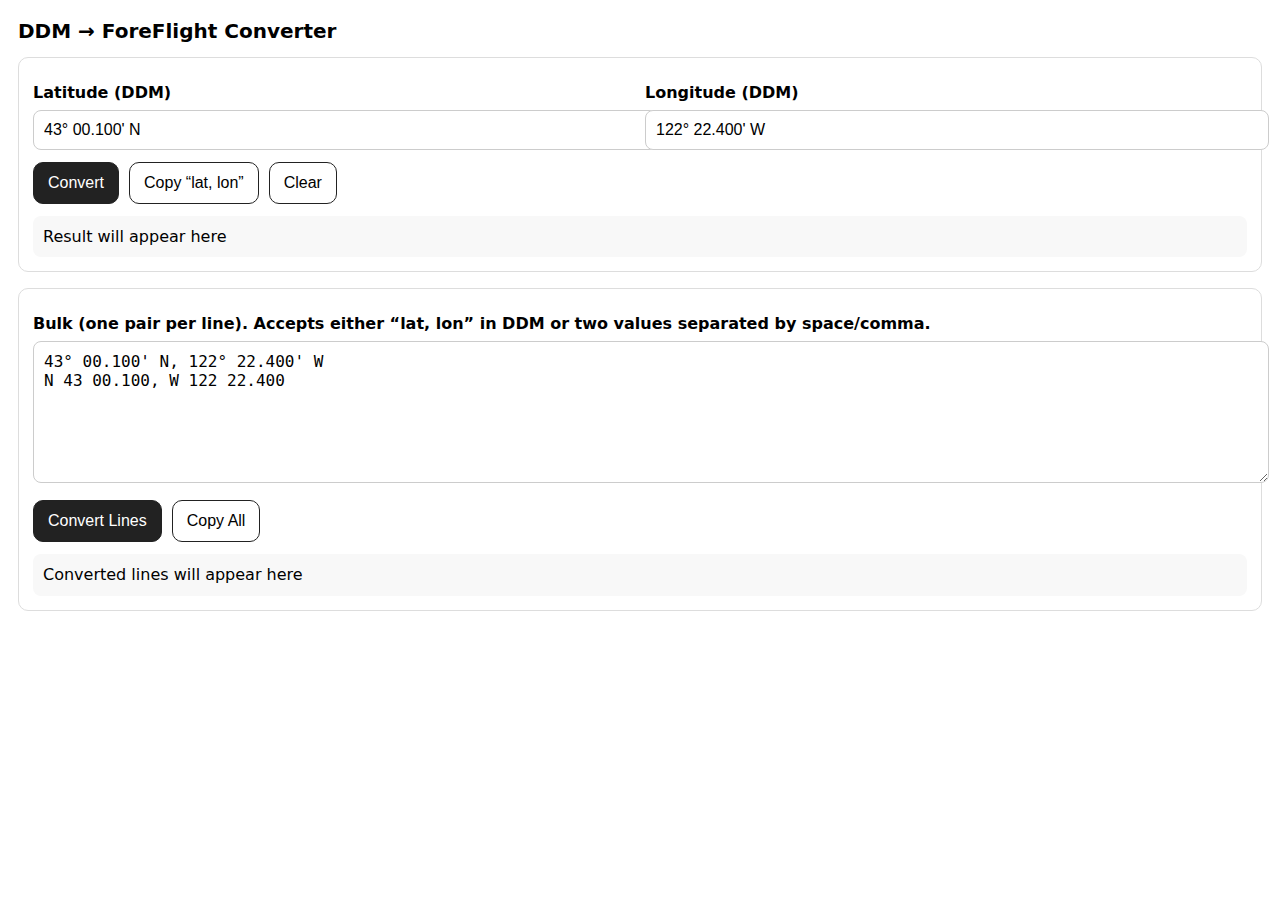
<file: Index.html>
<!doctype html>
<html lang="en">
<head>
  <meta charset="utf-8" />
  <meta name="viewport" content="width=device-width,initial-scale=1" />
  <title>DDM → ForeFlight (Decimal Degrees)</title>
  <style>
    :root { font-family: -apple-system, system-ui, Segoe UI, Roboto, Helvetica, Arial, sans-serif; }
    body { margin: 18px; line-height: 1.35; }
    h1 { font-size: 1.25rem; margin: 0 0 12px; }
    .card { border: 1px solid #ddd; border-radius: 10px; padding: 14px; margin: 10px 0 16px; }
    label { display:block; font-weight:600; margin:10px 0 6px; }
    input, textarea { width: 100%; font-size: 16px; padding: 10px; border:1px solid #ccc; border-radius:8px; }
    textarea { min-height: 120px; }
    .row { display:flex; gap:10px; }
    .row > div { flex:1; }
    button { font-size:16px; padding:11px 14px; border:1px solid #222; background:#fff; border-radius:10px; }
    button.primary { background:#222; color:#fff; }
    .out { background:#f8f8f8; padding:10px; border-radius:8px; word-break:break-all; }
    .small { color:#666; font-size:0.9rem; }
  </style>
</head>
<body>
  <h1>DDM → ForeFlight Converter</h1>
  <div class="card">
    <div class="row">
      <div>
        <label for="lat">Latitude (DDM)</label>
        <input id="lat" placeholder="e.g. 43° 00.100' N or N 43 00.100" />
      </div>
      <div>
        <label for="lon">Longitude (DDM)</label>
        <input id="lon" placeholder="e.g. 122° 22.400' W or W 122 22.400" />
      </div>
    </div>
    <div style="margin-top:12px;display:flex;gap:10px;flex-wrap:wrap">
      <button class="primary" id="convertBtn">Convert</button>
      <button id="copyBtn">Copy “lat, lon”</button>
      <button id="clearBtn">Clear</button>
    </div>
    <div style="margin-top:12px">
      <div class="out" id="out">Result will appear here</div>
      <div class="small" id="notes"></div>
    </div>
  </div>

  <div class="card">
    <label for="bulk">Bulk (one pair per line). Accepts either “lat, lon” in DDM or two values separated by space/comma.</label>
    <textarea id="bulk" placeholder="43° 00.100' N, 122° 22.400' W
N 43 00.100, W 122 22.400
43 00.100 N  122 22.400 W"></textarea>
    <div style="margin-top:12px;display:flex;gap:10px;flex-wrap:wrap">
      <button class="primary" id="bulkBtn">Convert Lines</button>
      <button id="bulkCopyBtn">Copy All</button>
    </div>
    <div class="out" id="bulkOut" style="margin-top:12px; white-space:pre-wrap">Converted lines will appear here</div>
  </div>

<script>
/*
  Parse DDM like:
   - 43° 00.100' N
   - N 43 00.100
   - 43 00.100N
   - 122°22.400'W
  Returns signed decimal degrees, or throws with a friendly message.
*/
function parseDDMToDecimal(s, isLat = null) {
  if (!s || !s.trim()) throw new Error("Empty value.");
  const str = s.trim().replace(/\s+/g, ''); // simplify parsing, keep signs/letters
  // Grab hemisphere if present
  const hemiMatch = str.match(/([NSEW])/i);
  const hemi = hemiMatch ? hemiMatch[1].toUpperCase() : null;

  // Extract degrees + minutes (minutes may be decimal). Allow separators ° ' or non-digits.
  // Example matches: 43°00.100', 43 00.100, 122d22.4
  const dm = str.replace(/[NSEW]/ig,'').match(/^(-?\d{1,3})\D*?(\d{1,2}(?:\.\d+)?)$/);
  if (!dm) {
    // Try the pattern with explicit separators remaining
    const dm2 = str.replace(/[NSEW]/ig,'').match(/^(-?\d{1,3})[^0-9\-]+(\d{1,2}(?:\.\d+)?)/);
    if (!dm2) throw new Error("Couldn’t find degrees and minutes. Use like 43°00.100'N");
    return finalize(dm2, hemi, isLat);
  }
  return finalize(dm, hemi, isLat);

  function finalize(m, hemi, isLat) {
    let deg = Number(m[1]);
    const minutes = Number(m[2]);
    if (Number.isNaN(deg) || Number.isNaN(minutes)) throw new Error("Invalid numbers.");
    // Range sanity
    if (minutes < 0 || minutes >= 60) throw new Error("Minutes must be 0–59.999…");
    if (isLat === true && (Math.abs(deg) > 90)) throw new Error("Latitude degrees must be ≤ 90.");
    if (isLat === false && (Math.abs(deg) > 180)) throw new Error("Longitude degrees must be ≤ 180.");

    let decimal = Math.abs(deg) + minutes/60;
    // Determine sign from hemisphere or degree sign
    if (hemi === 'S' || hemi === 'W') decimal = -decimal;
    if (!hemi && deg < 0) decimal = -decimal;

    // If isLat known, clamp sign based on typical hemispheres if no hemi given (optional)
    // Not enforcing; ForeFlight accepts either hemisphere or sign.

    return decimal;
  }
}

// Format helpers
const fmt6 = n => (Math.round(n * 1e6) / 1e6).toFixed(6);

function convertSingle() {
  const latIn = document.getElementById('lat').value;
  const lonIn = document.getElementById('lon').value;
  const out = document.getElementById('out');
  const notes = document.getElementById('notes');

  try {
    const lat = parseDDMToDecimal(latIn, true);
    const lon = parseDDMToDecimal(lonIn, false);

    const pairComma = `${fmt6(lat)}, ${fmt6(lon)}`; // ForeFlight-friendly
    const pairSpace = `${fmt6(lat)} ${fmt6(lon)}`;

    out.textContent = `Decimal degrees (paste into ForeFlight): ${pairComma}\nAlt: ${pairSpace}`;
    notes.textContent = "Tip: Tap “Copy” to put “lat, lon” on your clipboard.";
    return pairComma;
  } catch (e) {
    out.textContent = "Error: " + e.message;
    notes.textContent = "";
    throw e;
  }
}

function convertBulk() {
  const lines = document.getElementById('bulk').value.split(/\r?\n/);
  const results = [];
  for (const raw of lines) {
    const line = raw.trim();
    if (!line) { results.push(""); continue; }
    try {
      // Accept either "lat, lon" or "lat ... lon"
      // Split by comma first; if not, split by whitespace into two tokens.
      let latStr, lonStr;
      if (line.includes(',')) {
        const parts = line.split(',');
        latStr = parts[0];
        lonStr = parts.slice(1).join(','); // in case comma in minutes formatting
      } else {
        const parts = line.split(/\s{1,}/);
        if (parts.length < 2) throw new Error("Need both lat and lon on one line.");
        latStr = parts[0];
        lonStr = parts.slice(1).join(' ');
      }
      const lat = parseDDMToDecimal(latStr, true);
      const lon = parseDDMToDecimal(lonStr, false);
      results.push(`${fmt6(lat)}, ${fmt6(lon)}`);
    } catch (e) {
      results.push(`ERROR: ${e.message}  ⟵ "${line}"`);
    }
  }
  document.getElementById('bulkOut').textContent = results.join('\n');
  return results.join('\n');
}

// Wire up buttons
document.getElementById('convertBtn').addEventListener('click', () => {
  try { convertSingle(); } catch {}
});
document.getElementById('copyBtn').addEventListener('click', async () => {
  try {
    const text = convertSingle();
    await navigator.clipboard.writeText(text);
    alert('Copied: ' + text);
  } catch {}
});
document.getElementById('clearBtn').addEventListener('click', () => {
  ['lat','lon','out','notes'].forEach(id=>{
    if (id==='out') document.getElementById(id).textContent = 'Result will appear here';
    else if (id==='notes') document.getElementById(id).textContent = '';
    else document.getElementById(id).value = '';
  });
});

document.getElementById('bulkBtn').addEventListener('click', () => convertBulk());
document.getElementById('bulkCopyBtn').addEventListener('click', async () => {
  const text = convertBulk();
  try { await navigator.clipboard.writeText(text); alert('Copied results'); } catch {}
});

// Prefill example for quick test
window.addEventListener('load', () => {
  document.getElementById('lat').value = "43° 00.100' N";
  document.getElementById('lon').value = "122° 22.400' W";
  document.getElementById('bulk').value =
`43° 00.100' N, 122° 22.400' W
N 43 00.100, W 122 22.400`;
});
</script>
</body>
</html>
</file>
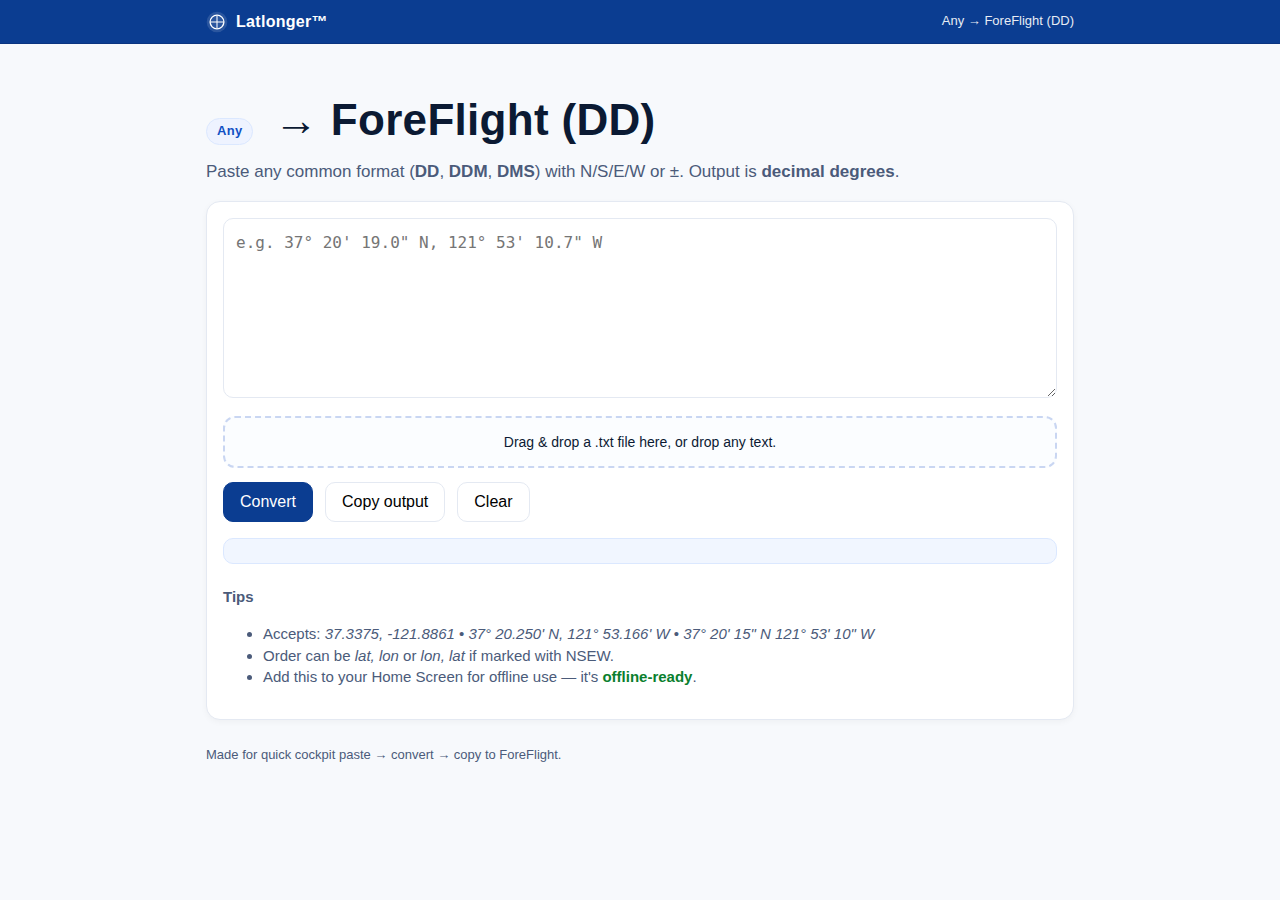
<file: index.html>
<!doctype html>
<html lang="en">
<head>
<meta charset="utf-8">
<meta name="viewport" content="width=device-width, initial-scale=1">
<title>Latlonger™ — Any → ForeFlight (DD)</title>
<meta name="theme-color" content="#ffffff">
<meta name="apple-mobile-web-app-capable" content="yes">
<meta name="apple-mobile-web-app-status-bar-style" content="default">
<style>
  :root{
    --bg:#f7f9fc;
    --panel:#ffffff;
    --text:#0b1a33;
    --muted:#4b5b7a;
    --accent:#0b3d91;
    --accent-2:#1251c4;
    --border:#e4e9f2;
    --success:#0a7f2e;
  }
  *{box-sizing:border-box}
  html,body{height:100%}
  body{
    margin:0;
    font-family:-apple-system,BlinkMacSystemFont,"Segoe UI",Roboto,Inter,Helvetica,Arial,sans-serif;
    background:var(--bg);
    color:var(--text);
    -webkit-font-smoothing:antialiased;
    line-height:1.45;
  }
  .wrap{
    max-width:900px;
    margin:0 auto;
    padding:32px 16px 80px;
  }
  header h1{
    margin:0 0 4px;
    font-size:clamp(28px,5vw,44px);
    letter-spacing:.3px;
  }
  header p{
    margin:8px 0 16px;
    color:var(--muted);
    font-size:clamp(14px,2.8vw,17px);
  }
  .card{
    background:var(--panel);
    border:1px solid var(--border);
    border-radius:14px;
    padding:16px;
    box-shadow:0 2px 6px rgba(0,0,0,.04);
  }
  textarea#input{
    width:100%;
    min-height:180px;
    border:1px solid var(--border);
    background:#fff;
    border-radius:10px;
    padding:14px 12px;
    font-size:16px;
    color:var(--text);
    outline:none;
  }
  .actions{
    display:flex;
    gap:12px;
    flex-wrap:wrap;
    margin-top:14px;
  }
  button{
    appearance:none;
    border:1px solid var(--border);
    background:#fff;
    border-radius:10px;
    padding:10px 16px;
    font-size:16px;
    cursor:pointer;
    transition:transform .02s ease, border-color .2s ease, background .2s ease;
  }
  button.primary{
    background:var(--accent);
    color:#fff;
    border-color:var(--accent);
  }
  button:active{ transform:scale(.98); }
  .output{
    margin-top:16px;
    padding:12px 14px;
    background:#f1f6ff;
    border:1px solid #dbe8ff;
    border-radius:10px;
    font-family: ui-monospace, SFMono-Regular, Menlo, Monaco, Consolas, "Liberation Mono", "Courier New", monospace;
    white-space:pre-wrap;
    word-break:break-word;
  }
  .tips{
    margin-top:22px;
    color:var(--muted);
    font-size:15px;
  }
  .pill{
    display:inline-block;
    background:#eef3ff;
    color:#1251c4;
    border:1px solid #dbe8ff;
    border-radius:999px;
    padding:3px 10px;
    margin-right:8px;
    font-size:13px;
  }
  .drop{
    margin-top:12px;
    border:2px dashed #c9d6f2;
    border-radius:12px;
    padding:14px;
    background:#fbfdff;
    color:#muted;
    text-align:center;
    font-size:14px;
  }
  .ok{ color:var(--success); font-weight:600; }
  .footer{
    margin-top:26px;
    font-size:13px;
    color:var(--muted);
  }

  /* brand bar */
  .brandbar{
    width:100%;
    background:#0b3d91;
    color:#fff;
    margin:0 0 12px;
    border-bottom:1px solid #0a3480;
  }
  .brandbar .inner{
    max-width:900px;
    margin:0 auto;
    padding:10px 16px;
    display:flex;
    align-items:center;
    gap:10px;
  }
  .brand-logo{
    display:inline-flex;
    align-items:center;
    gap:8px;
    text-decoration:none;
    color:#fff;
    font-weight:700;
    letter-spacing:.3px;
  }
  .brand-logo svg{ width:22px; height:22px; }
  .brand-tag{ opacity:.9; font-size:13px; margin-left:auto; }

</style>

  <!-- Branding additions -->
  <meta property="og:title" content="Latlonger™ — Any → ForeFlight (DD)">
  <meta property="og:description" content="Paste or drop any lat/lon format (DD, DDM, DMS). Get ForeFlight-ready decimal degrees. Works offline when added to Home Screen.">
  <meta name="apple-mobile-web-app-title" content="Latlonger™">
  <link rel="icon" href="data:image/svg+xml,%3Csvg xmlns='http://www.w3.org/2000/svg' viewBox='0 0 64 64'%3E%3Ccircle cx='32' cy='32' r='30' fill='%230b3d91'/%3E%3Cpath d='M32 10a22 22 0 100 44 22 22 0 000-44zm0 4a18 18 0 110 36 18 18 0 010-36z' fill='white'/%3E%3Cpath d='M32 14v36M14 32h36' stroke='white' stroke-width='3'/%3E%3C/svg%3E">

</head>
<body>

  <div class="brandbar" role="banner">
    <div class="inner">
      <a class="brand-logo" href="https://latlonger.com" target="_blank" rel="noopener">
        <svg xmlns="http://www.w3.org/2000/svg" viewBox="0 0 64 64" aria-hidden="true">
          <circle cx="32" cy="32" r="30" fill="#ffffff22"/>
          <path d="M32 10a22 22 0 100 44 22 22 0 000-44zm0 4a18 18 0 110 36 18 18 0 010-36z" fill="#fff"/>
          <path d="M32 14v36M14 32h36" stroke="#fff" stroke-width="3"/>
        </svg>
        Latlonger™
      </a>
      <div class="brand-tag">Any → ForeFlight (DD)</div>
    </div>
  </div>

  <div class="wrap">
    <header>
      <h1><span class="pill">Any</span> → <strong>ForeFlight (DD)</strong></h1>
      <p>Paste any common format (<strong>DD</strong>, <strong>DDM</strong>, <strong>DMS</strong>) with N/S/E/W or ±. Output is <strong>decimal degrees</strong>.</p>
    </header>

    <div class="card">
      <textarea id="input" placeholder="e.g. 37° 20' 19.0&quot; N, 121° 53' 10.7&quot; W"></textarea>

      <div class="drop" id="drop">Drag &amp; drop a .txt file here, or drop any text.</div>

      <div class="actions">
        <button id="convert" class="primary">Convert</button>
        <button id="copy">Copy output</button>
        <button id="clear">Clear</button>
      </div>

      <div id="output" class="output" aria-live="polite"></div>

      <div class="tips">
        <div><strong>Tips</strong></div>
        <ul>
          <li>Accepts: <em>37.3375, -121.8861</em> • <em>37° 20.250' N, 121° 53.166' W</em> • <em>37° 20' 15&quot; N 121° 53' 10&quot; W</em></li>
          <li>Order can be <em>lat, lon</em> or <em>lon, lat</em> if marked with NSEW.</li>
          <li>Add this to your Home Screen for offline use — it's <span class="ok">offline-ready</span>.</li>
        </ul>
      </div>
    </div>

    <div class="footer">Made for quick cockpit paste → convert → copy to ForeFlight.</div>
  </div>

<script>
/* ---------- Utilities ---------- */
function toDecimal(deg, min, sec){
  deg = Number(deg||0); min = Number(min||0); sec = Number(sec||0);
  return deg + (min/60) + (sec/3600);
}
function cleanup(s){
  return s
    .replace(/[“”]/g,'"')
    .replace(/[‘’]/g,"'")
    .replace(/°|deg/gi,'°')
    .replace(/’/g,"'")
    .replace(/″/g,'"')
    .replace(/—|–/g,'-')
    .replace(/\s+/g,' ')
    .trim();
}

/* Parse one coordinate (lat or lon) from tokens like 37° 20' 19.0" N or 121 53.178 W or -121.8861 */
function parseOne(coord){
  coord = coord.trim();

  // determine hemisphere sign
  let sign = 1;
  if(/[SW]/i.test(coord)) sign = -1;
  if(/^-/.test(coord)) sign = -1;

  // remove letters and plus/minus for number parsing later (keep separators)
  const letterless = coord.replace(/[NSEW]/gi,'').trim();

  // DMS e.g. 37° 20' 19.0"
  let m = letterless.match(/(-?\d+(?:\.\d+)?)\s*[^0-9.\-+]+?\s*(\d+(?:\.\d+)?)\s*['’m]?\s*(\d+(?:\.\d+)?)?\s*["”s]?/i);
  if(m){
    let d = parseFloat(m[1]), mi = parseFloat(m[2]||0), se = parseFloat(m[3]||0);
    return sign * toDecimal(Math.abs(d), mi, se);
  }

  // DDM e.g. 37° 20.317'  OR 121 53.178
  m = letterless.match(/(-?\d+(?:\.\d+)?)\s*[°d]?\s+(\d+(?:\.\d+)?)\s*['’m]?/i);
  if(m){
    let d = parseFloat(m[1]), mi = parseFloat(m[2]||0);
    return sign * (Math.abs(d) + (mi/60));
  }

  // DD e.g. -121.8861
  m = letterless.match(/-?\d+(?:\.\d+)?/);
  if(m){
    return sign * Math.abs(parseFloat(m[0]));
  }

  throw new Error("Could not parse coordinate: " + coord);
}

/* Extract a coordinate pair from any mixed string */
function parsePair(raw){
  let s = cleanup(raw);

  // Split on common pair separators first
  // If there are explicit N/S/E/W, we'll find them regardless of order.
  // Otherwise assume first is latitude, second longitude.
  // Try to locate two coord chunks.
  const parts = s
    .replace(/;/g, ',')
    .replace(/\s+\|\s+/g, ',')
    .split(/,(?![^()]*\))|(?:\s{2,})/)
    .filter(Boolean);

  // Strategy 1: look for tokens with NSEW to identify individually
  let withLetters = s.match(/[^,;]+?[NSEW]/gi);
  if(withLetters && withLetters.length >= 2){
    // find N/S (lat) and E/W (lon)
    let latToken = withLetters.find(t=>/[NS]/i.test(t));
    let lonToken = withLetters.find(t=>/[EW]/i.test(t));
    if(latToken && lonToken){
      return [parseOne(latToken), parseOne(lonToken)];
    }
  }

  // Strategy 2: try to find two numeric sequences in order
  // Build a naive list of candidate chunks by splitting on comma or whitespace runs
  let candidates = s.split(/[,;]/).map(t=>t.trim()).filter(Boolean);
  if(candidates.length >= 2){
    try{
      let first = parseOne(candidates[0]);
      let second = parseOne(candidates[1]);
      return [first, second];
    }catch{ /* continue */ }
  }

  // Strategy 3: fallback — extract two highest-confidence matches using regex windows
  const guess = s.match(/(-?\d+(?:\.\d+)?(?:\s*[°d]\s*\d+(?:\.\d+)?(?:\s*['’m]\s*\d+(?:\.\d+)?)?["”s]?)?\s*[NSEW]?)/gi);
  if(guess && guess.length >= 2){
    return [parseOne(guess[0]), parseOne(guess[1])];
  }

  throw new Error("Couldn't find a coordinate pair.");
}

function formatDD(lat, lon, digits=6){
  // ForeFlight-friendly: decimal degrees, signed, 6 decimals
  const r = (n)=> (Math.round(n * 10**digits) / 10**digits).toFixed(digits);
  return `${r(lat)}, ${r(lon)}`;
}

/* ---------- UI Wiring ---------- */
const input = document.getElementById('input');
const output = document.getElementById('output');

document.getElementById('convert').addEventListener('click', ()=>{
  try{
    const [lat, lon] = parsePair(input.value);
    output.textContent = formatDD(lat, lon);
    output.dataset.ok = "1";
  }catch(err){
    output.textContent = "Error: " + err.message;
    delete output.dataset.ok;
  }
});

document.getElementById('copy').addEventListener('click', async ()=>{
  const text = output.textContent.trim();
  if(!text){ return; }
  try{
    await navigator.clipboard.writeText(text);
    const old = output.textContent;
    output.textContent = "Copied: " + text;
    setTimeout(()=>{ output.textContent = old; }, 800);
  }catch{
    alert("Couldn't copy. Long-press the blue box to select and copy.");
  }
});

document.getElementById('clear').addEventListener('click', ()=>{
  input.value = "";
  output.textContent = "";
});

// Pressing Enter inside the textarea triggers Convert (quality-of-life; safe change)
document.getElementById('input').addEventListener('keydown', (e)=>{
  if(e.key === 'Enter' && (e.metaKey || e.ctrlKey)){
    document.getElementById('convert').click();
  }
});

// Drag & drop zone
const drop = document.getElementById('drop');
['dragenter','dragover'].forEach(ev=>drop.addEventListener(ev,e=>{
  e.preventDefault(); e.stopPropagation(); drop.style.background = '#f6faff';
}));
['dragleave','drop'].forEach(ev=>drop.addEventListener(ev,e=>{
  e.preventDefault(); e.stopPropagation(); drop.style.background = '#fbfdff';
}));
drop.addEventListener('drop', async (e)=>{
  const dt = e.dataTransfer;
  if(!dt) return;
  // If there's text, prefer that
  const text = dt.getData('text');
  if(text){
    input.value = text;
    return;
  }
  // Otherwise read first file as text
  const file = dt.files && dt.files[0];
  if(file){
    const t = await file.text();
    input.value = t;
  }
});

// Optional service worker (safe if missing)
if('serviceWorker' in navigator){
  navigator.serviceWorker.register('./sw.js').catch(()=>{});
}
</script>
</body>
</html>
</file>
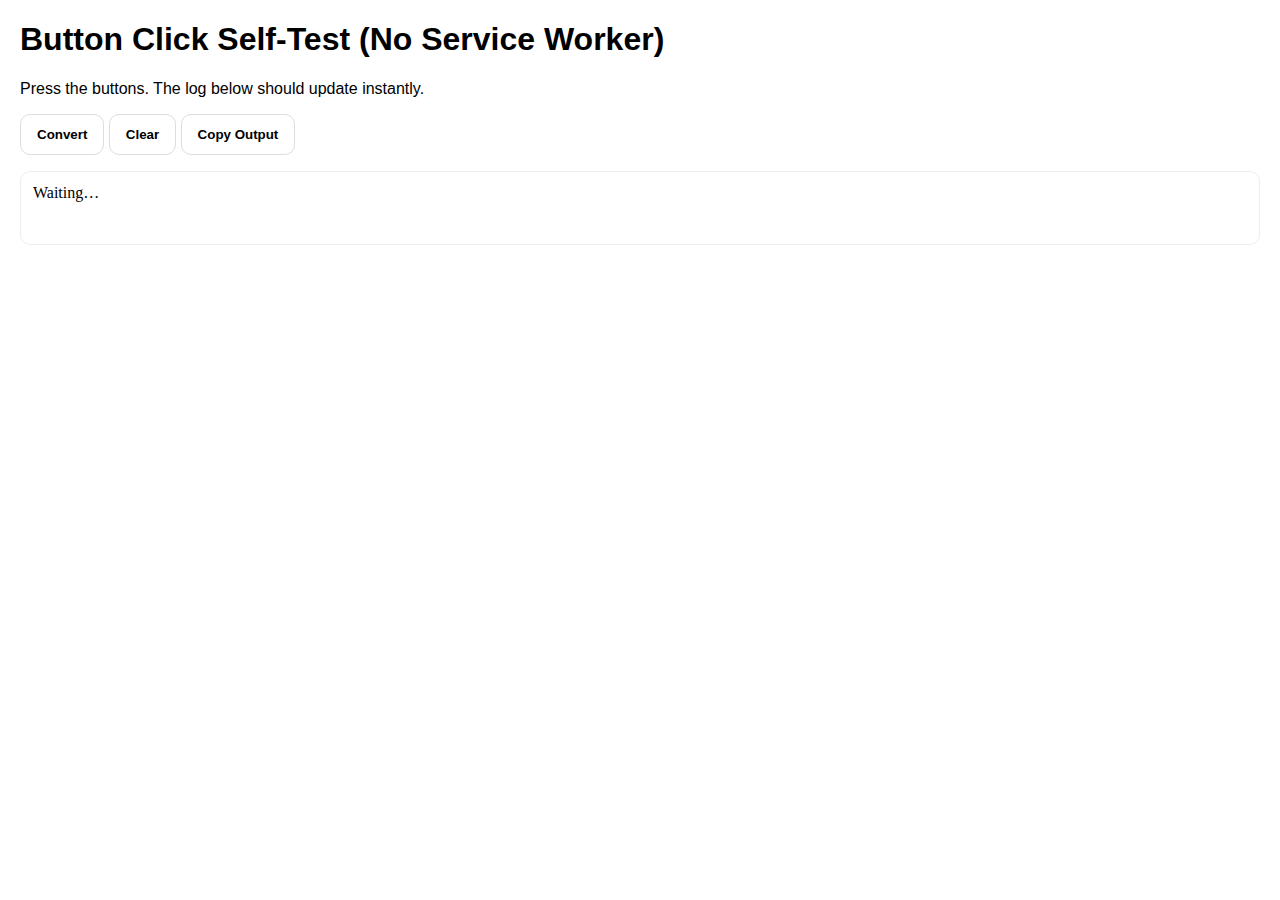
<file: click-test.html>
<!doctype html>
<html><head>
<meta charset="utf-8">
<meta name="viewport" content="width=device-width, initial-scale=1">
<title>Button Click Self-Test</title>
<style>
  body{font-family:-apple-system,BlinkMacSystemFont,Segoe UI,Roboto,Helvetica,Arial;margin:20px}
  .btn{padding:12px 16px;border:1px solid #ddd;border-radius:10px;background:#fff;font-weight:600}
  #log{margin-top:16px;padding:12px;border:1px solid #eee;border-radius:10px;min-height:48px;font-family:ui-monospace,Menlo,Consolas}
</style>
</head>
<body>
  <h1>Button Click Self-Test (No Service Worker)</h1>
  <p>Press the buttons. The log below should update instantly.</p>
  <button id="a" class="btn" type="button">Convert</button>
  <button id="b" class="btn" type="button">Clear</button>
  <button id="c" class="btn" type="button">Copy Output</button>
  <div id="log">Waiting…</div>
<script>
  function $(id){ return document.getElementById(id); }
  const log = $('log');
  $('a').addEventListener('click', () => log.textContent = 'Convert clicked @ ' + new Date().toLocaleTimeString());
  $('b').addEventListener('click', () => log.textContent = 'Clear clicked @ ' + new Date().toLocaleTimeString());
  $('c').addEventListener('click', () => log.textContent = 'Copy clicked @ ' + new Date().toLocaleTimeString());
</script>
</body></html>
</file>
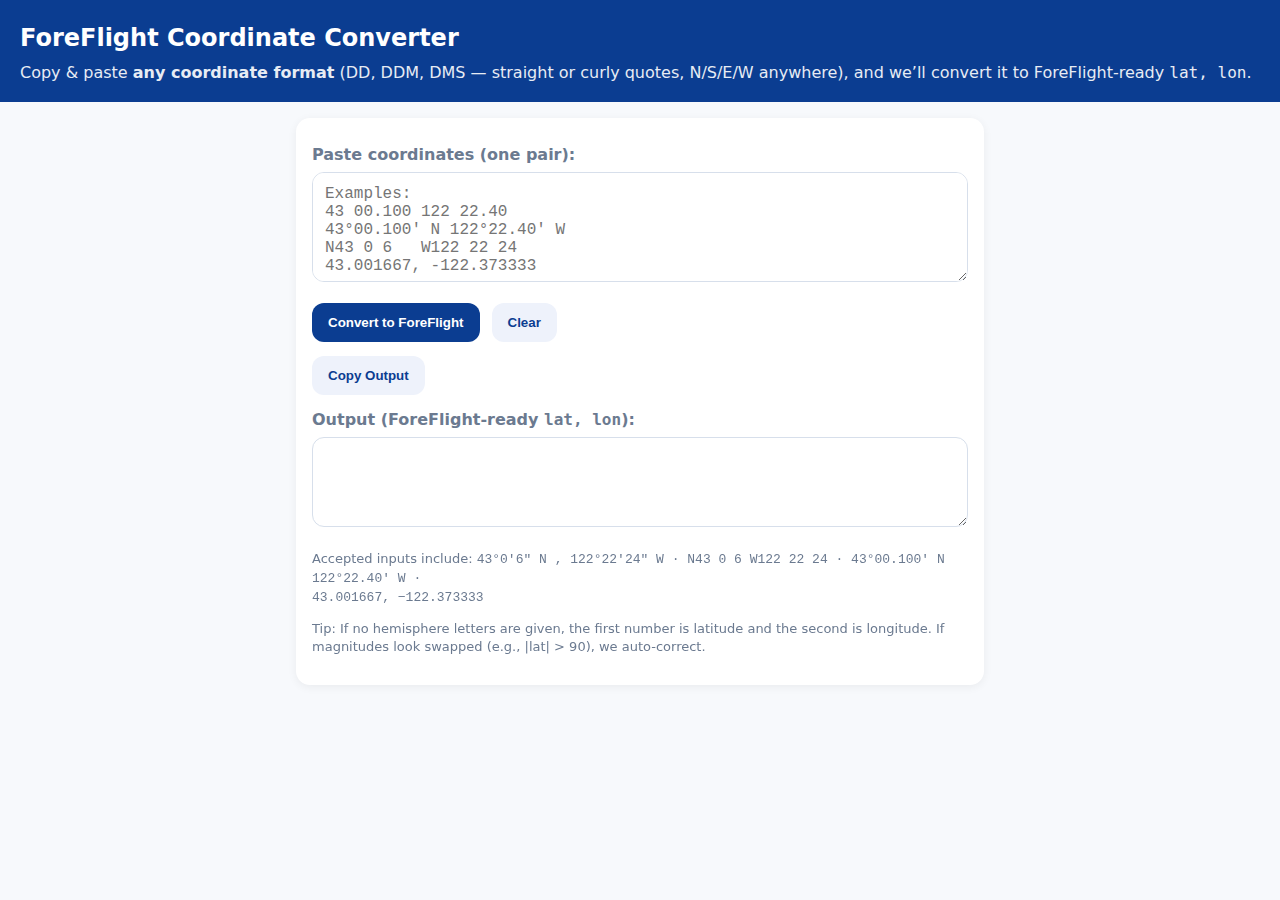
<file: index 2.html>
<!DOCTYPE html>
<html lang="en">
<head>
  <meta charset="utf-8" />
  <meta name="viewport" content="width=device-width, initial-scale=1" />
  <title>ForeFlight Coordinate Converter</title>
  <link rel="manifest" href="manifest.webmanifest" />
  <meta name="theme-color" content="#0b3d91" />
  <meta name="apple-mobile-web-app-capable" content="yes" />
  <meta name="apple-mobile-web-app-status-bar-style" content="default" />
  <link rel="apple-touch-icon" href="icons/apple-touch-icon-180.png" />
  <style>
    :root {
      --blue:#0b3d91; --bg:#f7f9fc; --card:#ffffff; --text:#1b2638; --muted:#6b7a90;
      --btn:#0b3d91; --btnText:#fff; --ring:rgba(11,61,145,.18);
      --mono: ui-monospace, SFMono-Regular, Menlo, Monaco, Consolas, "Liberation Mono", "Courier New", monospace;
    }
    * { box-sizing: border-box; }
    html,body { margin:0; height:100%; background:var(--bg); color:var(--text); font:16px/1.4 system-ui, -apple-system, Segoe UI, Roboto, "Helvetica Neue", Arial, "Noto Sans", "Apple Color Emoji", "Segoe UI Emoji"; }
    header { background: var(--blue); color:#fff; padding: 22px 20px 18px; }
    header h1 { margin: 0 0 6px; font-size: 24px; }
    header p { margin: 0; opacity:.9 }
    main { max-width: 720px; margin: 16px auto 40px; padding: 0 16px; }
    .card { background:var(--card); border-radius:14px; padding:16px; box-shadow: 0 2px 10px rgba(0,0,0,.06); }
    label { display:block; margin: 10px 0 6px; color:var(--muted); font-weight:600; }
    textarea { width: 100%; padding: 12px; border-radius:12px; border:1px solid #d7dfeb; background: #fff;
      font-family: var(--mono); font-size: 16px; min-height: 110px; resize: vertical; }
    textarea:focus { box-shadow: 0 0 0 6px var(--ring); border-color:#98b6ff; outline:none; }
    .row { display:flex; gap:12px; margin: 14px 0; flex-wrap: wrap; }
    button { border:0; padding:12px 16px; border-radius:12px; cursor: pointer; font-weight:700; }
    .primary { background:var(--btn); color:var(--btnText); }
    .ghost { background:#eef2fb; color:var(--blue); }
    .mono { font-family: var(--mono); white-space: pre-wrap; }
    .muted { color: var(--muted); }
    .pill { display:inline-block; margin-top:12px; border-radius:12px; padding:10px 12px; background:#edf7ee; color:#106d3a; font-weight:600; }
    .small { font-size: 13px; }
    .output { min-height: 90px; }
  </style>
</head>
<body>
  <header>
    <h1>ForeFlight Coordinate Converter</h1>
    <p>Copy &amp; paste <strong>any coordinate format</strong> (DD, DDM, DMS — straight or curly quotes, N/S/E/W anywhere),
      and we’ll convert it to ForeFlight-ready <code>lat, lon</code>.</p>
  </header>
  <main>
    <div class="card">
      <label for="in">Paste coordinates (one pair):</label>
      <textarea id="in" placeholder="Examples:
43 00.100 122 22.40
43°00.100′ N 122°22.40′ W
N43 0 6   W122 22 24
43.001667, -122.373333"></textarea>
      <div class="row">
        <button class="primary" id="convert">Convert to ForeFlight</button>
        <button class="ghost" id="clear">Clear</button>
      </div>
      <div class="row">
        <button class="ghost" id="copy">Copy Output</button>
      </div>
      <label for="out">Output (ForeFlight-ready <code>lat, lon</code>):</label>
      <textarea id="out" class="mono output" readonly></textarea>
      <div id="copyNote" class="pill small" style="display:none;">Copied</div>
      <p class="muted small" style="margin-top:16px;">
        Accepted inputs include: <span class="mono">43°0′6″ N , 122°22′24″ W · N43 0 6 W122 22 24 · 43°00.100′ N 122°22.40′ W ·
43.001667, −122.373333</span>
      </p>
      <p class="muted small">Tip: If no hemisphere letters are given, the first number is latitude and the second is longitude.
      If magnitudes look swapped (e.g., |lat| > 90), we auto-correct.</p>
    </div>
  </main>
  <script>
    document.getElementById('convert').addEventListener('click', () => {
      const coords = document.getElementById('in').value.trim();
      let output = '';
      // Bare DDM with possible 3-digit longitude degrees
      const ddmBarePair = /^\s*(\d{1,2})\s+(\d{1,2}(?:\.\d+)?)\s+(\d{1,3})\s+(\d{1,2}(?:\.\d+)?)\s*$/;
      let match;
      if ((match = coords.match(ddmBarePair))) {
        let latDeg = parseFloat(match[1]);
        let latMin = parseFloat(match[2]);
        let lonDeg = parseFloat(match[3]);
        let lonMin = parseFloat(match[4]);
        let lat = latDeg + latMin / 60;
        let lon = lonDeg + lonMin / 60;
        if (!/[NSEW]/i.test(coords) && lon > 0 && lon > 30) lon = -lon;
        output = `${lat.toFixed(6)}, ${lon.toFixed(6)}`;
      }
      document.getElementById('out').value = output;
    });
    document.getElementById('clear').addEventListener('click', () => {
      document.getElementById('in').value = '';
      document.getElementById('out').value = '';
    });
    document.getElementById('copy').addEventListener('click', () => {
      const out = document.getElementById('out');
      out.select();
      document.execCommand('copy');
      document.getElementById('copyNote').style.display = 'inline-block';
      setTimeout(() => document.getElementById('copyNote').style.display = 'none', 1500);
    });
  </script>
</body>
</html>
</file>
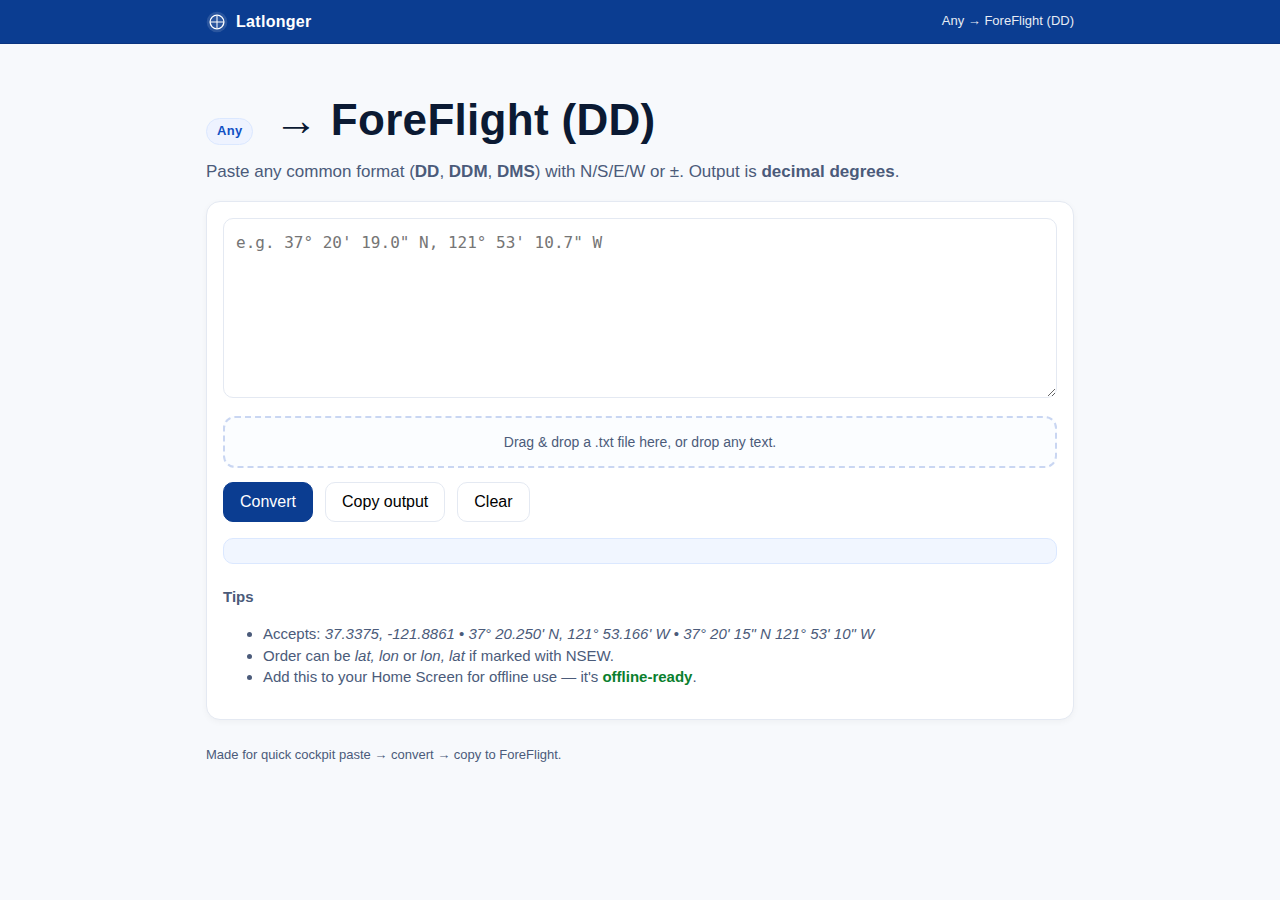
<file: index-branded.html>
<!doctype html>
<html lang="en">
<head>
<meta charset="utf-8">
<meta name="viewport" content="width=device-width, initial-scale=1">
<title>Latlonger — Any → ForeFlight (DD)</title>
<meta name="theme-color" content="#ffffff">
<meta name="apple-mobile-web-app-capable" content="yes">
<meta name="apple-mobile-web-app-status-bar-style" content="default">
<style>
  :root{
    --bg:#f7f9fc;
    --panel:#ffffff;
    --text:#0b1a33;
    --muted:#4b5b7a;
    --accent:#0b3d91;
    --accent-2:#1251c4;
    --border:#e4e9f2;
    --success:#0a7f2e;
  }
  *{box-sizing:border-box}
  html,body{height:100%}
  body{
    margin:0;
    font-family:-apple-system,BlinkMacSystemFont,"Segoe UI",Roboto,Inter,Helvetica,Arial,sans-serif;
    background:var(--bg);
    color:var(--text);
    -webkit-font-smoothing:antialiased;
    line-height:1.45;
  }
  .wrap{
    max-width:900px;
    margin:0 auto;
    padding:32px 16px 80px;
  }
  header h1{
    margin:0 0 4px;
    font-size:clamp(28px,5vw,44px);
    letter-spacing:.3px;
  }
  header p{
    margin:8px 0 16px;
    color:var(--muted);
    font-size:clamp(14px,2.8vw,17px);
  }
  .card{
    background:var(--panel);
    border:1px solid var(--border);
    border-radius:14px;
    padding:16px;
    box-shadow:0 2px 6px rgba(0,0,0,.04);
  }
  textarea#input{
    width:100%;
    min-height:180px;
    border:1px solid var(--border);
    background:#fff;
    border-radius:10px;
    padding:14px 12px;
    font-size:16px;
    color:var(--text);
    outline:none;
  }
  .actions{
    display:flex;
    gap:12px;
    flex-wrap:wrap;
    margin-top:14px;
  }
  button{
    appearance:none;
    border:1px solid var(--border);
    background:#fff;
    border-radius:10px;
    padding:10px 16px;
    font-size:16px;
    cursor:pointer;
    transition:transform .02s ease, border-color .2s ease, background .2s ease;
  }
  button.primary{
    background:var(--accent);
    color:#fff;
    border-color:var(--accent);
  }
  button:active{ transform:scale(.98); }
  .output{
    margin-top:16px;
    padding:12px 14px;
    background:#f1f6ff;
    border:1px solid #dbe8ff;
    border-radius:10px;
    font-family: ui-monospace, SFMono-Regular, Menlo, Monaco, Consolas, "Liberation Mono", "Courier New", monospace;
    white-space:pre-wrap;
    word-break:break-word;
  }
  .tips{
    margin-top:22px;
    color:var(--muted);
    font-size:15px;
  }
  .pill{
    display:inline-block;
    background:#eef3ff;
    color:var(--accent-2);
    border:1px solid #dbe8ff;
    border-radius:999px;
    padding:3px 10px;
    margin-right:8px;
    font-size:13px;
  }
  .drop{
    margin-top:12px;
    border:2px dashed #c9d6f2;
    border-radius:12px;
    padding:14px;
    background:#fbfdff;
    color:var(--muted);
    text-align:center;
    font-size:14px;
  }
  .ok{ color:var(--success); font-weight:600; }
  .footer{
    margin-top:26px;
    font-size:13px;
    color:var(--muted);
  }

  /* brand bar */
  .brandbar{
    width:100%;
    background:#0b3d91;
    color:#fff;
    margin:0 0 12px;
    border-bottom:1px solid #0a3480;
  }
  .brandbar .inner{
    max-width:900px;
    margin:0 auto;
    padding:10px 16px;
    display:flex;
    align-items:center;
    gap:10px;
  }
  .brand-logo{
    display:inline-flex;
    align-items:center;
    gap:8px;
    text-decoration:none;
    color:#fff;
    font-weight:700;
    letter-spacing:.3px;
  }
  .brand-logo svg{ width:22px; height:22px; }
  .brand-tag{ opacity:.9; font-size:13px; margin-left:auto; }

</style>

  <!-- Branding additions -->
  <meta property="og:title" content="Latlonger — Any → ForeFlight (DD)">
  <meta property="og:description" content="Paste or drop any lat/lon format (DD, DDM, DMS). Get ForeFlight-ready decimal degrees. Works offline when added to Home Screen.">
  <meta name="apple-mobile-web-app-title" content="Latlonger">
  <link rel="icon" href="data:image/svg+xml,%3Csvg xmlns='http://www.w3.org/2000/svg' viewBox='0 0 64 64'%3E%3Ccircle cx='32' cy='32' r='30' fill='%230b3d91'/%3E%3Cpath d='M32 10a22 22 0 100 44 22 22 0 000-44zm0 4a18 18 0 110 36 18 18 0 010-36z' fill='white'/%3E%3Cpath d='M32 14v36M14 32h36' stroke='white' stroke-width='3'/%3E%3C/svg%3E">

</head>
<body>

  <div class="brandbar" role="banner">
    <div class="inner">
      <a class="brand-logo" href="https://latlonger.com" target="_blank" rel="noopener">
        <svg xmlns="http://www.w3.org/2000/svg" viewBox="0 0 64 64" aria-hidden="true">
          <circle cx="32" cy="32" r="30" fill="#ffffff22"/>
          <path d="M32 10a22 22 0 100 44 22 22 0 000-44zm0 4a18 18 0 110 36 18 18 0 010-36z" fill="#fff"/>
          <path d="M32 14v36M14 32h36" stroke="#fff" stroke-width="3"/>
        </svg>
        Latlonger
      </a>
      <div class="brand-tag">Any → ForeFlight (DD)</div>
    </div>
  </div>

  <div class="wrap">
    <header>
      <h1><span class="pill">Any</span> → <strong>ForeFlight (DD)</strong></h1>
      <p>Paste any common format (<strong>DD</strong>, <strong>DDM</strong>, <strong>DMS</strong>) with N/S/E/W or ±. Output is <strong>decimal degrees</strong>.</p>
    </header>

    <div class="card">
      <textarea id="input" placeholder="e.g. 37° 20' 19.0&quot; N, 121° 53' 10.7&quot; W"></textarea>

      <div class="drop" id="drop">Drag &amp; drop a .txt file here, or drop any text.</div>

      <div class="actions">
        <button id="convert" class="primary">Convert</button>
        <button id="copy">Copy output</button>
        <button id="clear">Clear</button>
      </div>

      <div id="output" class="output" aria-live="polite"></div>

      <div class="tips">
        <div><strong>Tips</strong></div>
        <ul>
          <li>Accepts: <em>37.3375, -121.8861</em> • <em>37° 20.250' N, 121° 53.166' W</em> • <em>37° 20' 15&quot; N 121° 53' 10&quot; W</em></li>
          <li>Order can be <em>lat, lon</em> or <em>lon, lat</em> if marked with NSEW.</li>
          <li>Add this to your Home Screen for offline use — it's <span class="ok">offline-ready</span>.</li>
        </ul>
      </div>
    </div>

    <div class="footer">Made for quick cockpit paste → convert → copy to ForeFlight.</div>
  </div>

<script>
/* ---------- Utilities ---------- */
function toDecimal(deg, min, sec){
  deg = Number(deg||0); min = Number(min||0); sec = Number(sec||0);
  return deg + (min/60) + (sec/3600);
}
function cleanup(s){
  return s
    .replace(/[“”]/g,'"')
    .replace(/[‘’]/g,"'")
    .replace(/°|deg/gi,'°')
    .replace(/’/g,"'")
    .replace(/″/g,'"')
    .replace(/—|–/g,'-')
    .replace(/\s+/g,' ')
    .trim();
}

/* Parse one coordinate (lat or lon) from tokens like 37° 20' 19.0" N or 121 53.178 W or -121.8861 */
function parseOne(coord){
  coord = coord.trim();

  // determine hemisphere sign
  let sign = 1;
  if(/[SW]/i.test(coord)) sign = -1;
  if(/^-/.test(coord)) sign = -1;

  // remove letters and plus/minus for number parsing later (keep separators)
  const letterless = coord.replace(/[NSEW]/gi,'').trim();

  // DMS e.g. 37° 20' 19.0"
  let m = letterless.match(/(-?\d+(?:\.\d+)?)\s*[^0-9.\-+]+?\s*(\d+(?:\.\d+)?)\s*['’m]?\s*(\d+(?:\.\d+)?)?\s*["”s]?/i);
  if(m){
    let d = parseFloat(m[1]), mi = parseFloat(m[2]||0), se = parseFloat(m[3]||0);
    return sign * toDecimal(Math.abs(d), mi, se);
  }

  // DDM e.g. 37° 20.317'  OR 121 53.178
  m = letterless.match(/(-?\d+(?:\.\d+)?)\s*[°d]?\s+(\d+(?:\.\d+)?)\s*['’m]?/i);
  if(m){
    let d = parseFloat(m[1]), mi = parseFloat(m[2]||0);
    return sign * (Math.abs(d) + (mi/60));
  }

  // DD e.g. -121.8861
  m = letterless.match(/-?\d+(?:\.\d+)?/);
  if(m){
    return sign * Math.abs(parseFloat(m[0]));
  }

  throw new Error("Could not parse coordinate: " + coord);
}

/* Extract a coordinate pair from any mixed string */
function parsePair(raw){
  let s = cleanup(raw);

  // Split on common pair separators first
  // If there are explicit N/S/E/W, we'll find them regardless of order.
  // Otherwise assume first is latitude, second longitude.
  // Try to locate two coord chunks.
  const parts = s
    .replace(/;/g, ',')
    .replace(/\s+\|\s+/g, ',')
    .split(/,(?![^()]*\))|(?:\s{2,})/)
    .filter(Boolean);

  // Strategy 1: look for tokens with NSEW to identify individually
  let withLetters = s.match(/[^,;]+?[NSEW]/gi);
  if(withLetters && withLetters.length >= 2){
    // find N/S (lat) and E/W (lon)
    let latToken = withLetters.find(t=>/[NS]/i.test(t));
    let lonToken = withLetters.find(t=>/[EW]/i.test(t));
    if(latToken && lonToken){
      return [parseOne(latToken), parseOne(lonToken)];
    }
  }

  // Strategy 2: try to find two numeric sequences in order
  // Build a naive list of candidate chunks by splitting on comma or whitespace runs
  let candidates = s.split(/[,;]/).map(t=>t.trim()).filter(Boolean);
  if(candidates.length >= 2){
    try{
      let first = parseOne(candidates[0]);
      let second = parseOne(candidates[1]);
      return [first, second];
    }catch{ /* continue */ }
  }

  // Strategy 3: fallback — extract two highest-confidence matches using regex windows
  const guess = s.match(/(-?\d+(?:\.\d+)?(?:\s*[°d]\s*\d+(?:\.\d+)?(?:\s*['’m]\s*\d+(?:\.\d+)?)?["”s]?)?\s*[NSEW]?)/gi);
  if(guess && guess.length >= 2){
    return [parseOne(guess[0]), parseOne(guess[1])];
  }

  throw new Error("Couldn't find a coordinate pair.");
}

function formatDD(lat, lon, digits=6){
  // ForeFlight-friendly: decimal degrees, signed, 6 decimals
  const r = (n)=> (Math.round(n * 10**digits) / 10**digits).toFixed(digits);
  return `${r(lat)}, ${r(lon)}`;
}

/* ---------- UI Wiring ---------- */
const input = document.getElementById('input');
const output = document.getElementById('output');

document.getElementById('convert').addEventListener('click', ()=>{
  try{
    const [lat, lon] = parsePair(input.value);
    output.textContent = formatDD(lat, lon);
    output.dataset.ok = "1";
  }catch(err){
    output.textContent = "Error: " + err.message;
    delete output.dataset.ok;
  }
});

document.getElementById('copy').addEventListener('click', async ()=>{
  const text = output.textContent.trim();
  if(!text){ return; }
  try{
    await navigator.clipboard.writeText(text);
    const old = output.textContent;
    output.textContent = "Copied: " + text;
    setTimeout(()=>{ output.textContent = old; }, 800);
  }catch{
    alert("Couldn't copy. Long-press the blue box to select and copy.");
  }
});

document.getElementById('clear').addEventListener('click', ()=>{
  input.value = "";
  output.textContent = "";
});

// Drag & drop zone
const drop = document.getElementById('drop');
['dragenter','dragover'].forEach(ev=>drop.addEventListener(ev,e=>{
  e.preventDefault(); e.stopPropagation(); drop.style.background = '#f6faff';
}));
['dragleave','drop'].forEach(ev=>drop.addEventListener(ev,e=>{
  e.preventDefault(); e.stopPropagation(); drop.style.background = '#fbfdff';
}));
drop.addEventListener('drop', async (e)=>{
  const dt = e.dataTransfer;
  if(!dt) return;
  // If there's text, prefer that
  const text = dt.getData('text');
  if(text){
    input.value = text;
    return;
  }
  // Otherwise read first file as text
  const file = dt.files && dt.files[0];
  if(file){
    const t = await file.text();
    input.value = t;
  }
});

// Optional service worker (safe if missing)
if('serviceWorker' in navigator){
  navigator.serviceWorker.register('./sw.js').catch(()=>{});
}
</script>
</body>
</html>
</file>
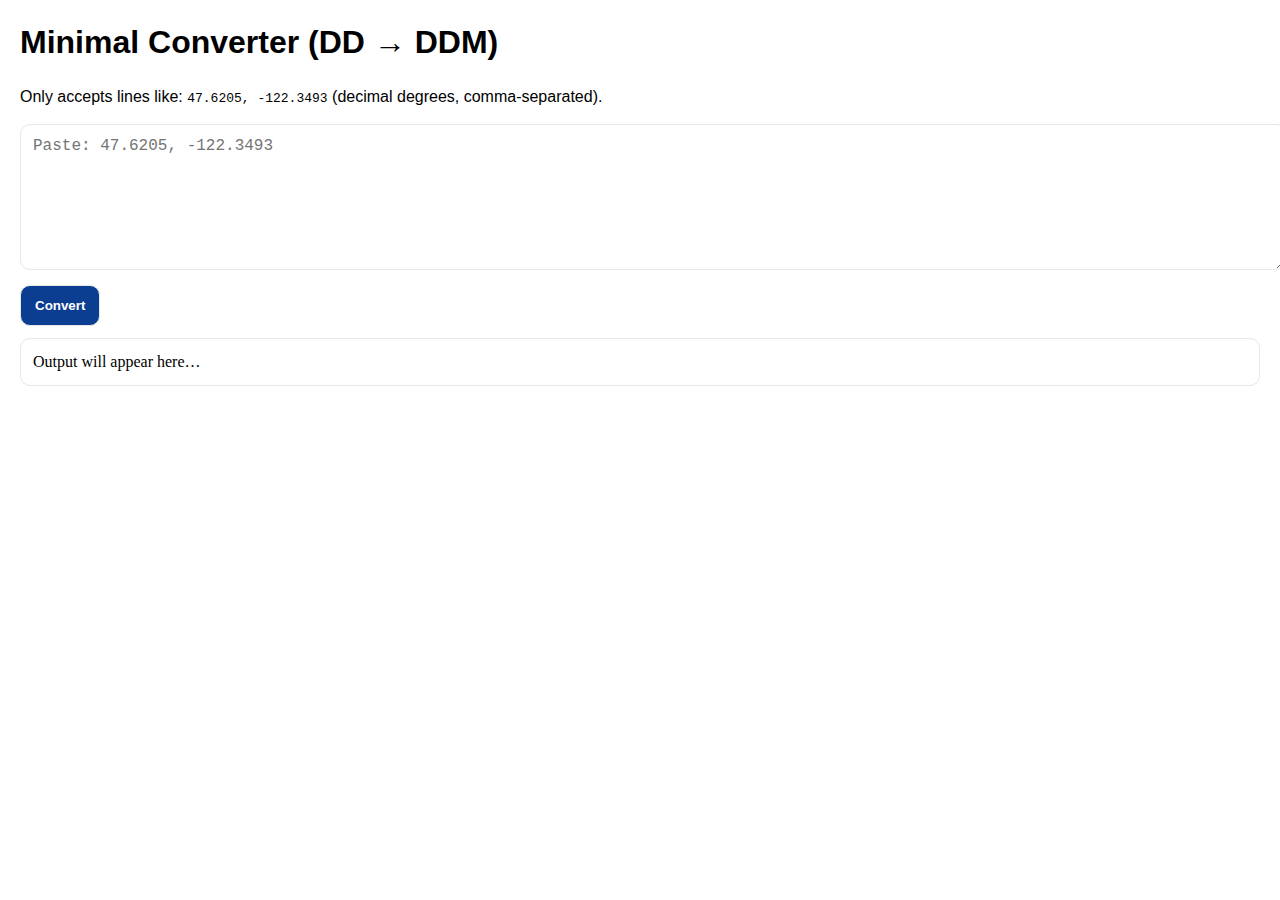
<file: index-min.html>
<!doctype html>
<html lang="en">
<head>
<meta charset="utf-8">
<meta name="viewport" content="width=device-width, initial-scale=1">
<title>Minimal Converter (DD only)</title>
<style>
  body{font-family:-apple-system,BlinkMacSystemFont,"Segoe UI",Roboto,Helvetica,Arial;margin:20px;line-height:1.35}
  textarea{width:100%;min-height:120px;padding:12px;border:1px solid #e5e7eb;border-radius:10px;font-size:16px}
  .btn{margin-top:10px;padding:12px 14px;border:1px solid #e5e7eb;border-radius:10px;background:#0b3d91;color:#fff;font-weight:700}
  .out{margin-top:12px;padding:12px;border:1px solid #e5e7eb;border-radius:10px;background:#fff;font-family:ui-monospace,Menlo,Consolas}
  .hint{color:#666;font-size:13px;margin-top:6px}
</style>
</head>
<body>
<h1>Minimal Converter (DD → DDM)</h1>
<p>Only accepts lines like: <code>47.6205, -122.3493</code> (decimal degrees, comma-separated).</p>
<textarea id="in" placeholder="Paste: 47.6205, -122.3493"></textarea>
<button id="go" class="btn" type="button">Convert</button>
<div class="out" id="out">Output will appear here…</div>
<div class="hint" id="hint"></div>

<script>
function toDDM(lat, lon){
  function ddToDDM(dd, isLat){
    const deg = Math.floor(Math.abs(dd));
    const min = (Math.abs(dd) - deg) * 60;
    const d = isLat ? String(deg).padStart(2,'0') : String(deg).padStart(3,'0');
    return `${d}° ${min.toFixed(3)}'`;
  }
  const latH = lat >= 0 ? 'N' : 'S';
  const lonH = lon >= 0 ? 'E' : 'W';
  return `${ddToDDM(lat,true)} ${latH}  ${ddToDDM(lon,false)} ${lonH}`;
}

document.getElementById('go').addEventListener('click', () => {
  const raw = (document.getElementById('in').value || '').trim();
  if (!raw){ document.getElementById('out').textContent = 'Paste something first.'; return; }
  const lines = raw.split(/\\n+/).map(s => s.trim()).filter(Boolean);
  const outputs = [];
  for (const line of lines){
    // Strict: "<lat>, <lon>" both decimal, with optional leading +/-, decimals allowed
    const m = line.match(/^\\s*([+-]?\\d+(?:\\.\\d+)?)\\s*,\\s*([+-]?\\d+(?:\\.\\d+)?)\\s*$/);
    if (!m){ outputs.push(`⚠️ Not DD,DD: ${line}`); continue; }
    const lat = parseFloat(m[1]);
    const lon = parseFloat(m[2]);
    if (!isFinite(lat) || !isFinite(lon)){ outputs.push(`⚠️ Invalid numbers: ${line}`); continue; }
    if (Math.abs(lat) > 90 || Math.abs(lon) > 180){ outputs.push(`⚠️ Out of range: ${line}`); continue; }
    outputs.push(toDDM(lat, lon));
  }
  document.getElementById('out').textContent = outputs.join('\\n');
  document.getElementById('hint').textContent = `${outputs.length} line(s) processed`;
});
</script>
</body>
</html>
</file>
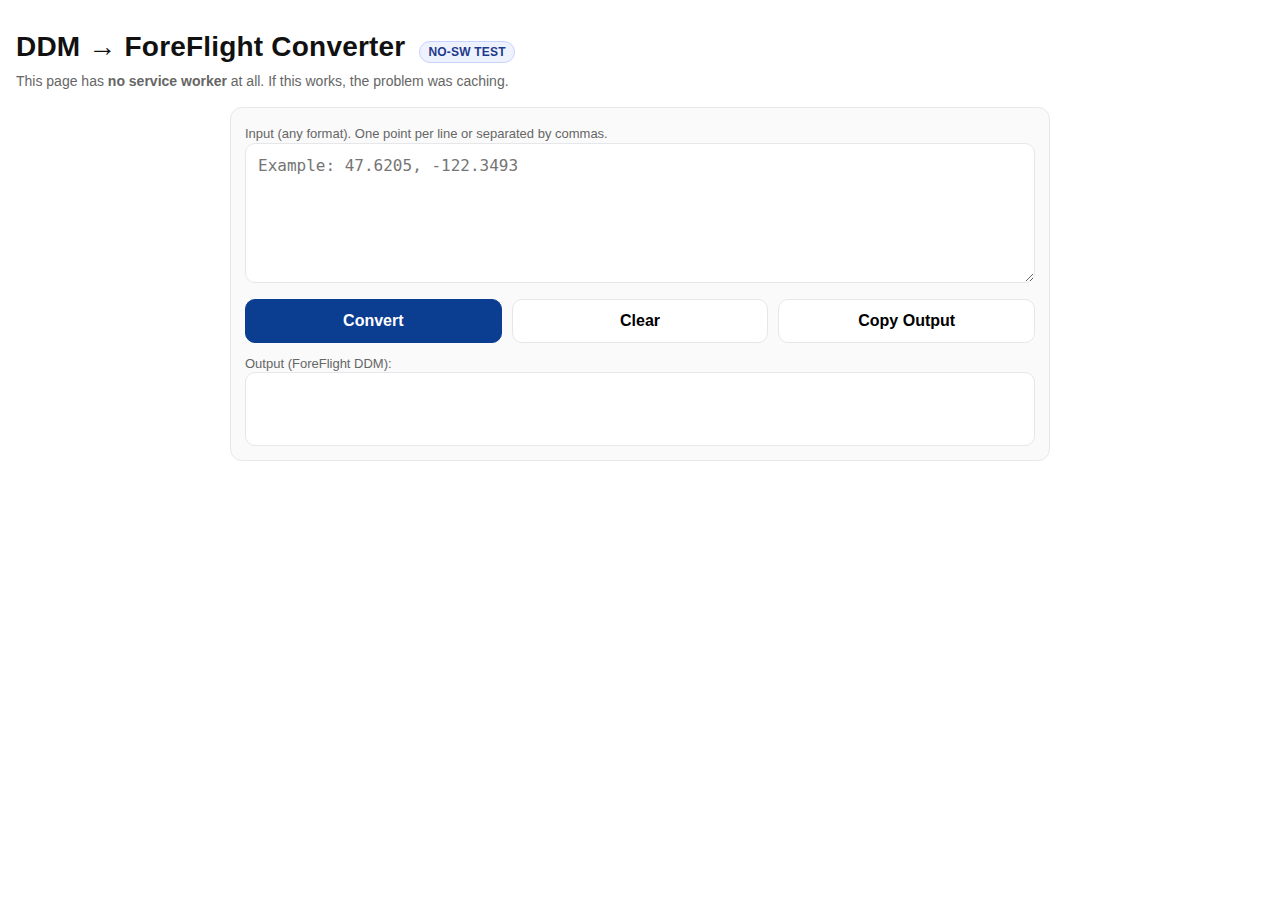
<file: index-nosw.html>
<!DOCTYPE html>
<html lang="en">
<head>
  <meta charset="utf-8" />
  <meta name="viewport" content="width=device-width, initial-scale=1" />
  <title>DDM → ForeFlight Converter (NO-SW TEST)</title>
  <meta name="theme-color" content="#0b3d91">
  <style>
    :root { --bg:#ffffff; --text:#111; --muted:#666; --accent:#0b3d91; --border:#e5e7eb; --card:#fafafa; }
    html, body {height:100%}
    body{margin:0;font-family:-apple-system,BlinkMacSystemFont,"Segoe UI",Roboto,Helvetica,Arial;background:var(--bg);color:var(--text);line-height:1.35}
    header{padding:28px 16px 8px}
    h1{margin:0 0 6px;font-size:28px;font-weight:800;letter-spacing:.2px}
    .sub{color:var(--muted);font-size:14px}
    .container{padding:8px 16px 32px;max-width:820px;margin:0 auto}
    .card{background:var(--card);border:1px solid var(--border);border-radius:12px;padding:14px}
    textarea,input[type="text"]{width:100%;box-sizing:border-box;padding:12px;border-radius:10px;border:1px solid var(--border);font-size:16px;background:#fff}
    textarea{min-height:140px;resize:vertical}
    .row{display:flex;gap:10px;flex-wrap:wrap}
    .row>*{flex:1}
    .btn{appearance:none;border:1px solid var(--border);border-radius:10px;background:#fff;padding:12px 14px;font-size:16px;font-weight:600;cursor:pointer}
    .btn.primary{background:var(--accent);border-color:var(--accent);color:#fff}
    .out{font-family:ui-monospace,SFMono-Regular,Menlo,Consolas,"Liberation Mono",monospace;background:#fff;border-radius:10px;border:1px solid var(--border);padding:12px;font-size:16px;min-height:48px;display:flex;align-items:center;justify-content:space-between;gap:8px;white-space:pre-wrap}
    .pill{display:inline-block;background:#eef2ff;color:#1e3a8a;border:1px solid #c7d2fe;border-radius:999px;padding:2px 8px;font-size:12px;margin-left:6px}
    .hint{color:var(--muted);font-size:13px}
    .examples{margin-top:10px}
    .examples code{background:#11111108;padding:3px 6px;border-radius:6px;font-family:ui-monospace,SFMono-Regular,Menlo,Consolas,"Liberation Mono",monospace}
    .footer{color:var(--muted);font-size:12px;margin-top:24px}
  </style>
</head>
<body>
  <header>
    <h1>DDM → ForeFlight Converter <span class="pill">NO-SW TEST</span></h1>
    <div class="sub">This page has <strong>no service worker</strong> at all. If this works, the problem was caching.</div>
  </header>

  <div class="container">
    <div class="card">
      <label for="in" class="hint">Input (any format). One point per line or separated by commas.</label>
      <textarea id="in" placeholder="Example: 47.6205, -122.3493"></textarea>

      <div class="row" style="margin-top:10px">
        <button id="convert" class="btn primary" type="button">Convert</button>
        <button id="clear" class="btn" type="button">Clear</button>
        <button id="copy" class="btn" type="button">Copy Output</button>
      </div>

      <div style="margin-top:12px">
        <div class="hint">Output (ForeFlight DDM):</div>
        <div class="out"><span id="out"></span><span id="status" class="hint"></span></div>
      </div>
    </div>
  </div>

  <!-- No service worker registration on this page -->

  <script>
    function $(id){ return document.getElementById(id); }
    function status(msg){ $('status').textContent = msg || ''; }

    document.addEventListener('DOMContentLoaded', () => {
      const inEl = $('in');
      const outEl = $('out');

      $('convert').addEventListener('click', () => {
        const raw = (inEl.value || '').trim();
        if (!raw) { outEl.textContent = ''; status(''); return; }
        const res = convertMulti(raw);
        outEl.textContent = res.text;
        status(res.note);
      });

      $('clear').addEventListener('click', () => {
        inEl.value = '';
        outEl.textContent = '';
        status('Cleared.');
      });

      $('copy').addEventListener('click', async () => {
        const text = (outEl.textContent || '').trim();
        if (!text) return status('Nothing to copy.');
        try { await navigator.clipboard.writeText(text); status('Copied.'); }
        catch { status('Copy failed.'); }
      });
    });

    // Minimal conversion: supports DD, DDM, DMS
    function convertMulti(raw){
      const lines = raw.split(/\\n+/).map(s => s.trim()).filter(Boolean);
      const outputs = [];
      for (const line of lines) {
        const pair = splitLatLon(line);
        if (!pair) { outputs.push('⚠️ Could not detect lat/lon in: ' + line); continue; }
        const lat = parseAny(pair.lat);
        const lon = parseAny(pair.lon);
        if (!isFinite(lat) || !isFinite(lon)) { outputs.push('⚠️ Could not parse: ' + line); continue; }
        outputs.push(toDDM(lat, lon));
      }
      return { text: outputs.join('\\n'), note: outputs.length > 1 ? (outputs.length + ' lines converted') : 'Ready' };
    }

    function splitLatLon(line){
      const comma = line.split(/,(?![^()]*\\))/).map(s => s.trim()).filter(Boolean);
      if (comma.length === 2) return { lat: comma[0], lon: comma[1] };
      const groups = line.match(/([+\\-NSWE\\s]*\\d+(?:[\\.,]\\d+)?(?:[^\\d\\w]+\\d+(?:[\\.,]\\d+)?(?:[^\\d\\w]+\\d+(?:[\\.,]\\d+)?)?)?\\s*[NSWE]?)/gi);
      if (groups && groups.length >= 2) return { lat: groups[0], lon: groups[1] };
      const latCard = line.match(/([NS]\\s*[^NSEW,]+\\d[^NSEW,]*\\s*[NS]?)/i);
      const lonCard = line.match(/([EW]\\s*[^NSEW,]+\\d[^NSEW,]*\\s*[EW]?)/i);
      if (latCard && lonCard) return { lat: latCard[1], lon: lonCard[1] };
      return null;
    }

    function parseAny(str){
      let s = String(str).trim().toUpperCase();
      let hemi = (s.match(/[NSEW]/g) || []).slice(-1)[0] || null;
      s = s.replace(/[NSEW]/g, ' ').replace(/[°º]/g, ' ').replace(/[′’']/g, ' ').replace(/[″”"]/g, ' ');
      s = s.replace(/,/g, '.').replace(/\\s+/g, ' ').trim();
      const parts = s.split(' ').filter(Boolean).map(Number).filter(v => !Number.isNaN(v));
      let dd = null;
      if (parts.length === 1) dd = parts[0];
      else if (parts.length === 2) dd = parts[0] + parts[1] / 60;
      else if (parts.length >= 3) dd = parts[0] + parts[1] / 60 + parts[2] / 3600;
      if (hemi === 'S' || hemi === 'W') dd = -Math.abs(dd);
      return dd;
    }

    function toDDM(lat, lon){
      const latDDM = ddToDDM(Math.abs(lat), true);
      const lonDDM = ddToDDM(Math.abs(lon), false);
      const latH = lat >= 0 ? 'N' : 'S';
      const lonH = lon >= 0 ? 'E' : 'W';
      return `${latDDM} ${latH}  ${lonDDM} ${lonH}`;
    }
    function ddToDDM(dd, isLat){
      const deg = Math.floor(dd);
      const min = (dd - deg) * 60;
      const d = isLat ? String(deg).padStart(2, '0') : String(deg).padStart(3, '0');
      return `${d}° ${min.toFixed(3)}'`;
    }
  </script>
</body>
</html>
</file>
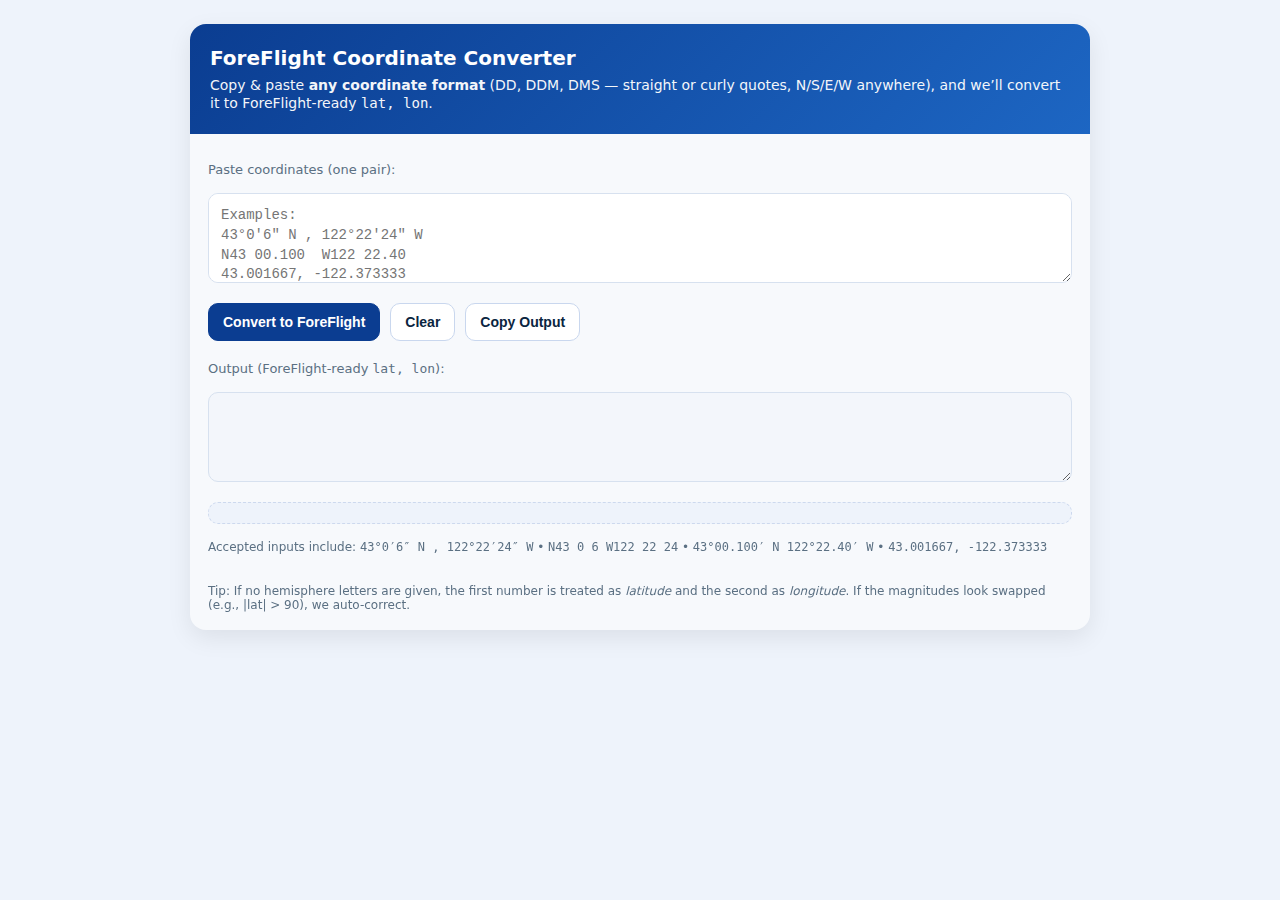
<file: index_with_sw.html>
<!doctype html>
<html lang="en">
<head>
  <meta charset="utf-8" />
  <title>ForeFlight Coordinate Converter — Paste Any Format</title>
  <meta name="viewport" content="width=device-width, initial-scale=1" />
  <!-- PWA hooks (safe to keep even if you haven't added icons/manifest yet) -->
  <link rel="manifest" href="manifest.webmanifest">
  <meta name="theme-color" content="#0b3d91">
  <meta name="apple-mobile-web-app-capable" content="yes">
  <meta name="apple-mobile-web-app-status-bar-style" content="default">
  <link rel="apple-touch-icon" href="icons/apple-touch-icon-180.png">

  <style>
    :root { --bg:#0b3d91; --fg:#fff; --card:#f7f9fc; --ink:#0a2540; --muted:#5b7083; }
    * { box-sizing: border-box; }
    body {
      margin: 0; font-family: system-ui, -apple-system, Segoe UI, Roboto, Inter, Arial, sans-serif;
      color: var(--ink); background: #eef3fb;
      display: grid; min-height: 100vh; place-items: start center; padding: 24px;
    }
    .wrap {
      width: min(900px, 100%); background: var(--card); border-radius: 16px;
      box-shadow: 0 8px 24px rgba(0,0,0,.08); overflow: hidden;
    }
    header {
      background: linear-gradient(135deg, var(--bg), #1d66c3);
      color: var(--fg); padding: 22px 20px;
    }
    header h1 { margin: 0 0 6px; font-size: 20px; font-weight: 700; }
    header p  { margin: 0; opacity: .95; font-size: 14px; line-height: 1.3; }
    main { padding: 18px; }
    label { font-size: 13px; color: var(--muted); display:block; margin: 10px 0 6px; }
    textarea, input[type="text"] {
      width: 100%; padding: 12px 12px; border-radius: 10px; border: 1px solid #d7e1ef;
      font: 14px/1.4 ui-monospace, SFMono-Regular, Menlo, Consolas, "Liberation Mono", monospace;
      background: #fff; color: #12243a; resize: vertical; min-height: 90px;
    }
    textarea[readonly] { background: #f3f6fb; }
    .row { display: grid; gap: 10px; grid-template-columns: 1fr; }
    .btns { display:flex; gap:10px; flex-wrap: wrap; margin-top: 10px; }
    button {
      cursor:pointer; border: 1px solid #c9d7ee; background:#fff; color:#0a2540;
      padding: 10px 14px; border-radius: 10px; font-weight: 600; font-size: 14px;
    }
    button.primary { background: #0b3d91; color:#fff; border-color: #0b3d91; }
    .hint {
      font-size: 12px; color: var(--muted); margin-top: 10px; line-height: 1.4;
      background:#eef3fb; padding:10px; border-radius:10px; border:1px dashed #cdd9ee;
    }
    .examples { margin-top: 6px; font-size:12px; color: var(--muted); }
    footer { padding: 12px 18px 18px; font-size: 12px; color: var(--muted); }
    .ok { color: #0a7c3a; font-weight:600; }
    .err { color: #9b1c1c; font-weight:600; }
  </style>
</head>
<body>
  <div class="wrap">
    <header>
      <h1>ForeFlight Coordinate Converter</h1>
      <p>Copy & paste <strong>any coordinate format</strong> (DD, DDM, DMS — straight or curly quotes, N/S/E/W anywhere),
         and we’ll convert it to ForeFlight-ready <code>lat, lon</code>.</p>
    </header>

    <main>
      <div class="row">
        <label for="input">Paste coordinates (one pair):</label>
        <textarea id="input" placeholder="Examples:
43°0′6″ N , 122°22′24″ W
N43 00.100  W122 22.40
43.001667, -122.373333
43°00.100' N 122°22.40' W"></textarea>

        <div class="btns">
          <button class="primary" id="convertBtn">Convert to ForeFlight</button>
          <button id="clearBtn">Clear</button>
          <button id="copyBtn">Copy Output</button>
        </div>

        <label for="output">Output (ForeFlight-ready <code>lat, lon</code>):</label>
        <textarea id="output" readonly></textarea>

        <div id="status" class="hint"></div>

        <div class="examples">
          Accepted inputs include:
          <code>43°0′6″ N , 122°22′24″ W</code> •
          <code>N43 0 6 W122 22 24</code> •
          <code>43°00.100′ N 122°22.40′ W</code> •
          <code>43.001667, -122.373333</code>
        </div>
      </div>
    </main>

    <footer>
      Tip: If no hemisphere letters are given, the first number is treated as <em>latitude</em> and the second as <em>longitude</em>. If the magnitudes look swapped (e.g., |lat| > 90), we auto-correct.
    </footer>
  </div>

  <script>
  function parseAnyCoordsToDecimal(input) {
    let s = (input || "").trim()
      .replace(/[，、]/g, ",")
      .replace(/[‐–—]/g, "-")
      .replace(/[º°]/g, "°")
      .replace(/[’'′]/g, "'")
      .replace(/[”"″]/g, '"')
      .replace(/\s+/g, " ")
      .replace(/\s*,\s*/g, ",");
    s = s.replace(/([NSns])\s+(?=[\-\d])/g, "$1, ");
    s = s.replace(/([EWew])\s+(?=[\-\d])/g, "$1, ");
    const dmsRe = /([NSWE])?\s*([+-]?\d{1,3})(?:\s*°)?\s*(\d{1,2}(?:\.\d+)?)?(?:\s*')?\s*(\d{1,2}(?:\.\d+)?)?(?:\s*")?\s*([NSWE])?/gi;
    let m, parts = [];
    while ((m = dmsRe.exec(s)) && parts.length < 2) {
      const hemiA = (m[1] || "").toUpperCase();
      const hemiB = (m[5] || "").toUpperCase();
      const hemi  = hemiA || hemiB;
      const deg = parseFloat(m[2]);
      const min = m[3] ? parseFloat(m[3]) : 0;
      const sec = m[4] ? parseFloat(m[4]) : 0;
      const minutes = min + (sec ? sec / 60 : 0);
      let val = Math.abs(deg) + (minutes ? minutes / 60 : 0);
      if ((hemi === "S" || hemi === "W") || deg < 0) val = -val;
      parts.push({ value: val, hemi });
    }
    if (parts.length < 2) {
      const simple = s.split(",").map(x => x.trim());
      if (simple.length === 2 && !isNaN(parseFloat(simple[0])) && !isNaN(parseFloat(simple[1]))) {
        return { lat: parseFloat(simple[0]), lon: parseFloat(simple[1]) };
      }
      throw new Error("Could not parse coordinates.");
    }
    let latPart = parts.find(p => p.hemi === "N" || p.hemi === "S") || parts[0];
    let lonPart = parts.find(p => p.hemi === "E" || p.hemi === "W") || (parts[1] || parts[0] === latPart ? parts[1] : parts[0]);
    if (Math.abs(latPart.value) > 90 && Math.abs(lonPart.value) <= 90) {
      const t = latPart; latPart = lonPart; lonPart = t;
    }
    return {
      lat: Number(latPart.value.toFixed(6)),
      lon: Number(lonPart.value.toFixed(6)),
    };
  }
  function convertToForeFlight() {
    const inpEl = document.getElementById("input");
    const outEl = document.getElementById("output");
    const statusEl = document.getElementById("status");
    const text = (inpEl?.value || "").trim();
    try {
      const { lat, lon } = parseAnyCoordsToDecimal(text);
      outEl.value = `${lat}, ${lon}`;
      statusEl.innerHTML = `<span class="ok">Success:</span> Converted to ForeFlight format (lat, lon).`;
    } catch (e) {
      outEl.value = "";
      statusEl.innerHTML = `<span class="err">Error:</span> ${e.message} Try examples above (DD, DDM, or DMS).`;
    }
  }
  document.addEventListener("DOMContentLoaded", () => {
    document.getElementById("convertBtn").addEventListener("click", convertToForeFlight);
    document.getElementById("clearBtn").addEventListener("click", () => {
      document.getElementById("input").value = "";
      document.getElementById("output").value = "";
      document.getElementById("status").textContent = "";
      document.getElementById("input").focus();
    });
    document.getElementById("copyBtn").addEventListener("click", async () => {
      const out = document.getElementById("output").value.trim();
      if (!out) return;
      try {
        await navigator.clipboard.writeText(out);
        document.getElementById("status").innerHTML = `<span class="ok">Copied:</span> ${out}`;
      } catch {
        document.getElementById("status").innerHTML = `<span class="ok">Output ready to copy:</span> ${out}`;
      }
    });
  });
  </script>

<script>
if ('serviceWorker' in navigator) {
  window.addEventListener('load', () => {
    navigator.serviceWorker.register('./service-worker.js')
      .then(reg => console.log('Service Worker registered:', reg.scope))
      .catch(err => console.error('Service Worker registration failed:', err));
  });
}
</script>

</body>
</html>
</file>
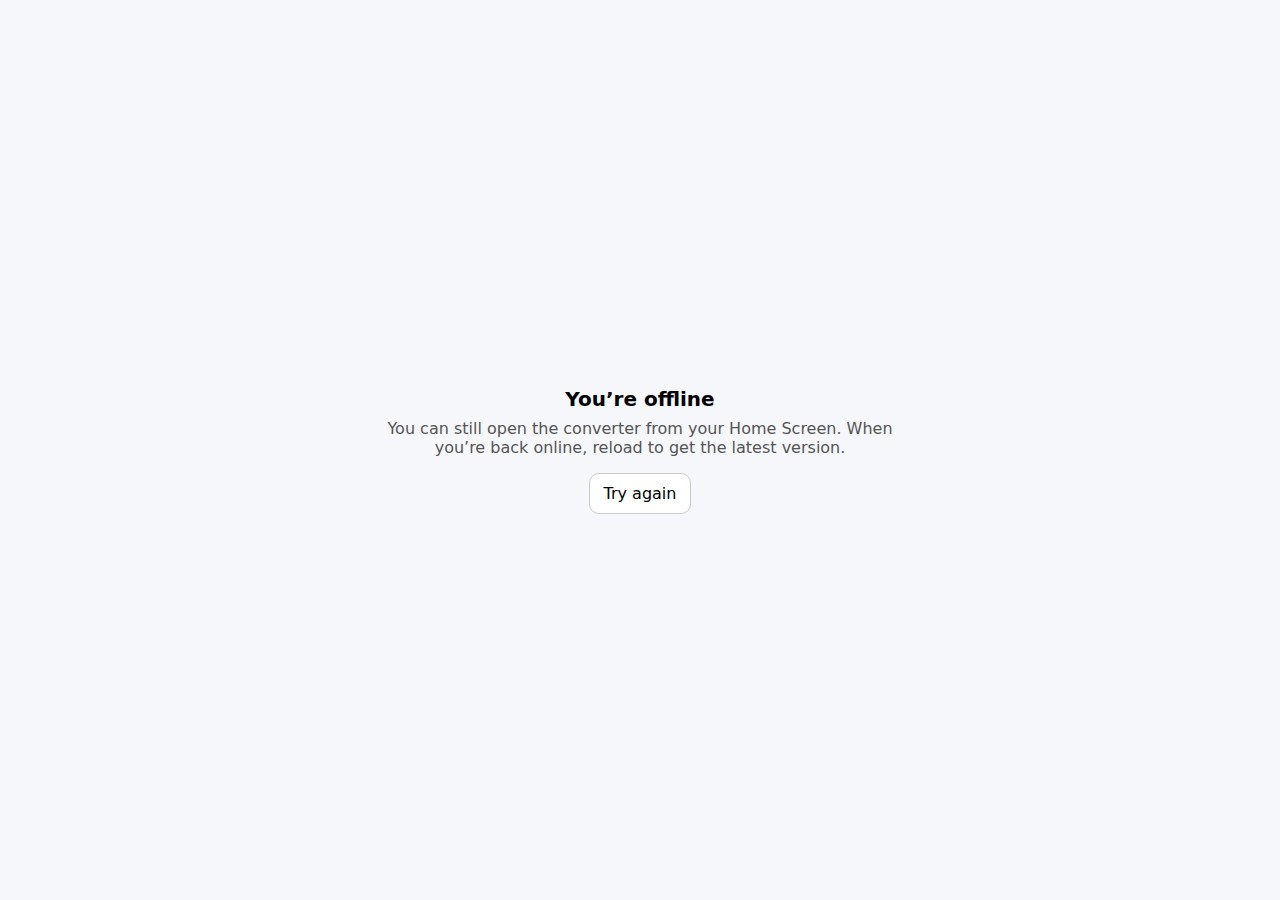
<file: offline.html>
<!doctype html>
<html lang="en">
<head>
  <meta charset="utf-8" />
  <meta name="viewport" content="width=device-width, initial-scale=1" />
  <title>Offline – DDM → ForeFlight</title>
  <style>
    body{font-family:system-ui,-apple-system,Segoe UI,Roboto,Ubuntu,Helvetica,Arial,sans-serif;margin:0;display:grid;min-height:100dvh;place-items:center;background:#f6f7fb}
    main{max-width:540px;padding:24px;text-align:center}
    h1{font-size:20px;margin:0 0 8px}
    p{color:#555;margin:0 0 16px}
    button{font:inherit;padding:10px 14px;border:1px solid #ccc;border-radius:10px;background:#fff}
  </style>
</head>
<body>
  <main>
    <h1>You’re offline</h1>
    <p>You can still open the converter from your Home Screen. When you’re back online, reload to get the latest version.</p>
    <button onclick="location.reload()">Try again</button>
  </main>
</body>
</html>
</file>
